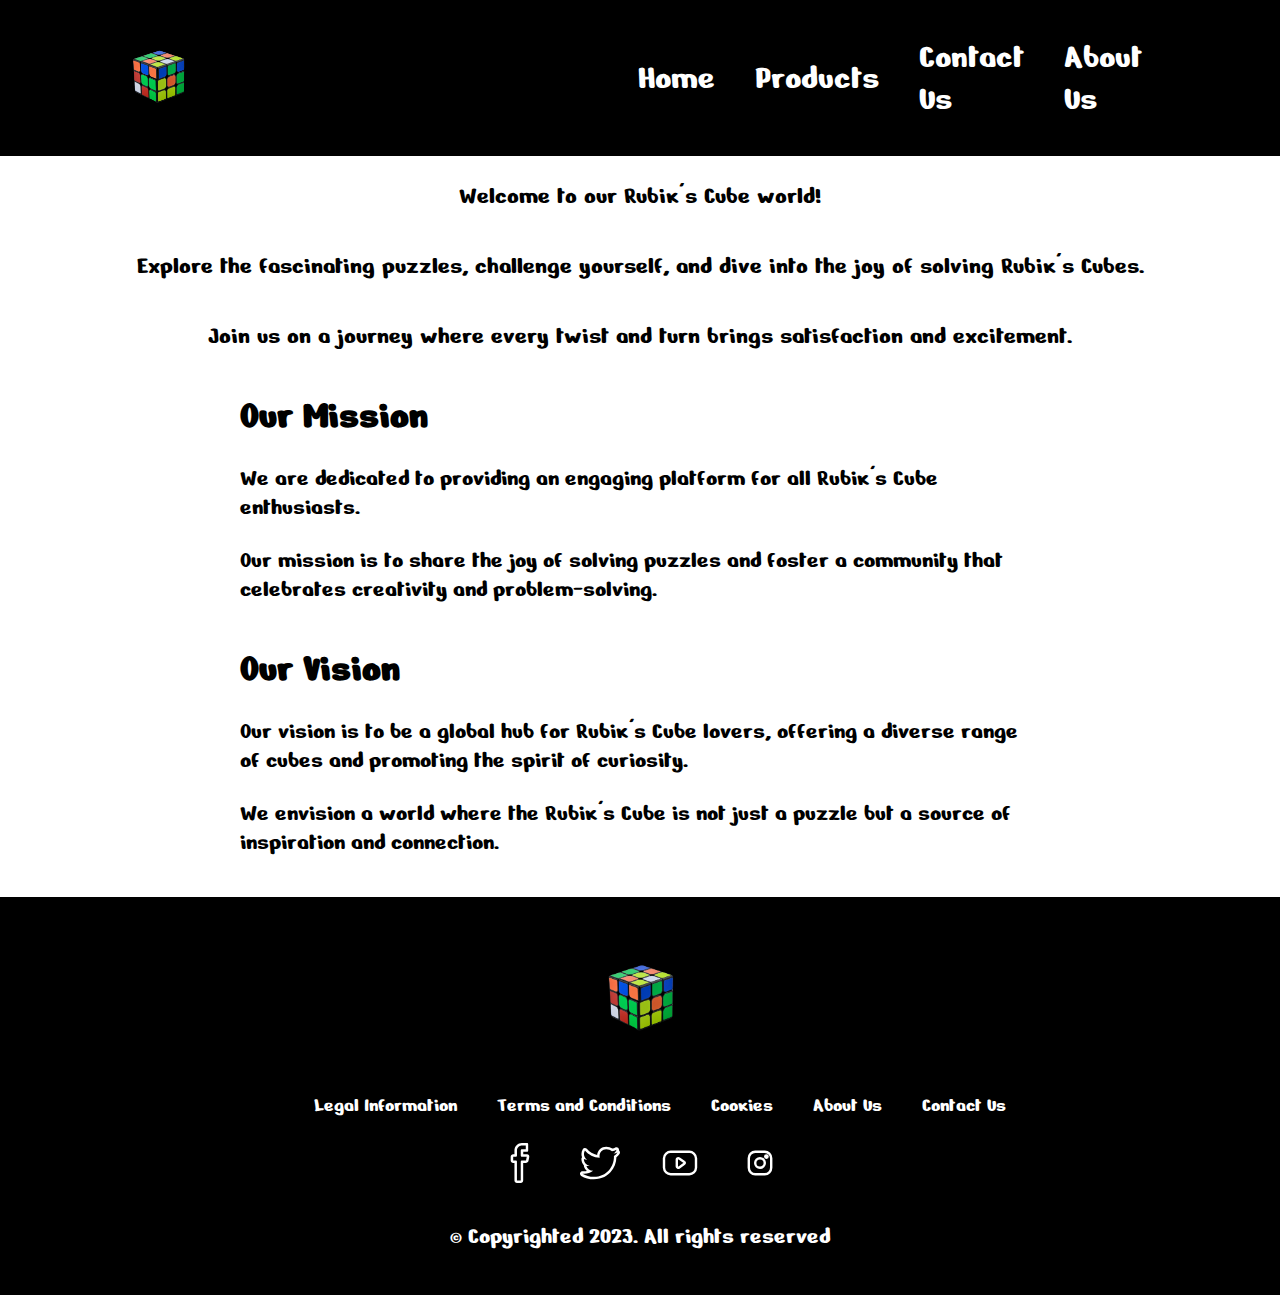
<file: Final Files/about.html>
<!DOCTYPE html>
<html lang="en">
<head>
    <meta charset="utf-8">
    <meta name="viewport" content="width=device-width">
    <title>About Us</title>
    <meta name="description" content="About Us page">
    <meta name="robots" content="noindex, nofollow">
    <link rel="preconnect" href="https://fonts.googleapis.com">
    <link rel="preconnect" href="https://fonts.gstatic.com" crossorigin>
    <link href="https://fonts.googleapis.com/css2?family=Nerko+One&display=swap" rel="stylesheet">
    <link rel="stylesheet" href="css/style.css">
    <script src="https://code.jquery.com/jquery-3.3.1.js"></script>
    <script src="script.js"></script>
</head>
<body>
<header class="header">
    <div class="logo">
        <a href="#"><img src="img/logo.png" alt="logo"></a>
    </div>
    <div class="menu-container">
        <menu class="menu">
            <li><a href="index.html">Home</a></li>
            <li><a href="product.html">Products</a></li>
            <li><a href="contact.html">Contact Us</a></li>
            <li><a href="about.html">About Us</a></li>
        </menu>
    </div>
</header>
<main>
    <section class="about-section">
        <div class="centered-paragraphs">
            <p>Welcome to our Rubik's Cube world!</p>
            <p>Explore the fascinating puzzles, challenge yourself, and dive into the joy of solving Rubik's Cubes.</p>
            <p>Join us on a journey where every twist and turn brings satisfaction and excitement.</p>
        </div>
        <div class="mission">
            <h3>Our Mission</h3>
            <p>We are dedicated to providing an engaging platform for all Rubik's Cube enthusiasts.</p>
            <p>Our mission is to share the joy of solving puzzles and foster a community that celebrates creativity and problem-solving.</p>
        </div>
        <div class="vision">
            <h3>Our Vision</h3>
            <p>Our vision is to be a global hub for Rubik's Cube lovers, offering a diverse range of cubes and promoting the spirit of curiosity.</p>
            <p>We envision a world where the Rubik's Cube is not just a puzzle but a source of inspiration and connection.</p>
        </div>
    </section>
</main>
<footer>
    <div class="logo-2">
        <a href="#"><img src="img/logo.png" alt="logo"></a>
    </div>
    <menu class="footer-links">
        <li><a href="abstract.html">Legal Information</a></li>
        <li><a href="abstract.html">Terms and Conditions</a></li>
        <li><a href="abstract.html">Cookies</a></li>
        <li><a href="about.html">About Us</a></li>
        <li><a href="contact.html">Contact Us</a></li>
    </menu>
    <div class="socials">
        <a href="abstract.html"><img src="img/facebook.svg" alt="Facebook Logo"></a>
        <a href="abstract.html"><img src="img/twitter.svg" alt="Twitter Logo"></a>
        <a href="abstract.html"><img src="img/youtube.svg" alt="YouTube Logo"></a>
        <a href="abstract.html"><img src="img/instagram.svg" alt="Instagram Logo"></a>
    </div>
    <p class="copyright">© Copyrighted 2023. All rights reserved</p>
</footer>
</body>
</html>
</file>
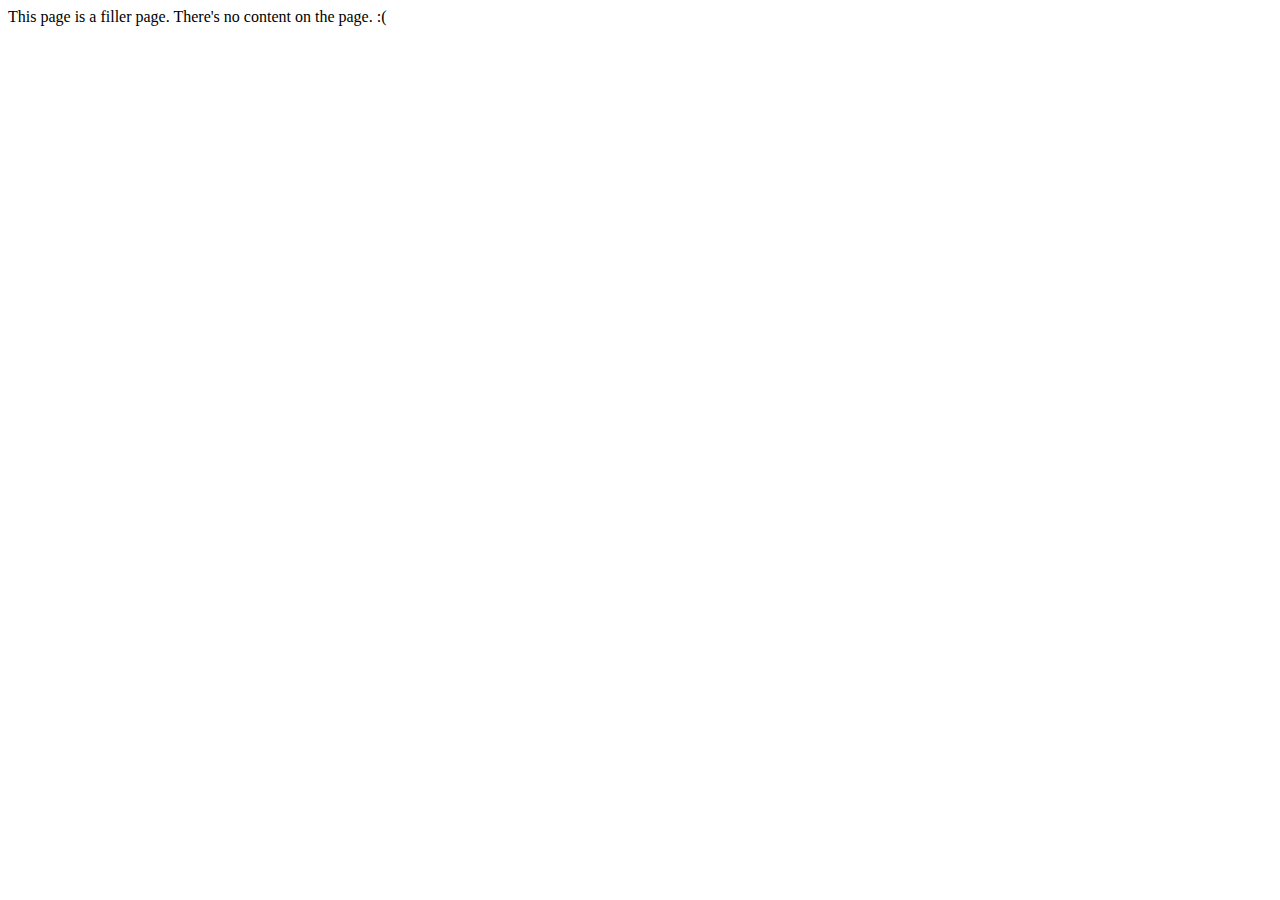
<file: Final Files/abstract.html>
<!DOCTYPE html>
<html lang="en">
<head>
    <meta charset="UTF-8">
    <title>Abstract Page</title>
</head>
<body>
This page is a filler page. There's no content on the page.

:(
</body>
</html>
</file>
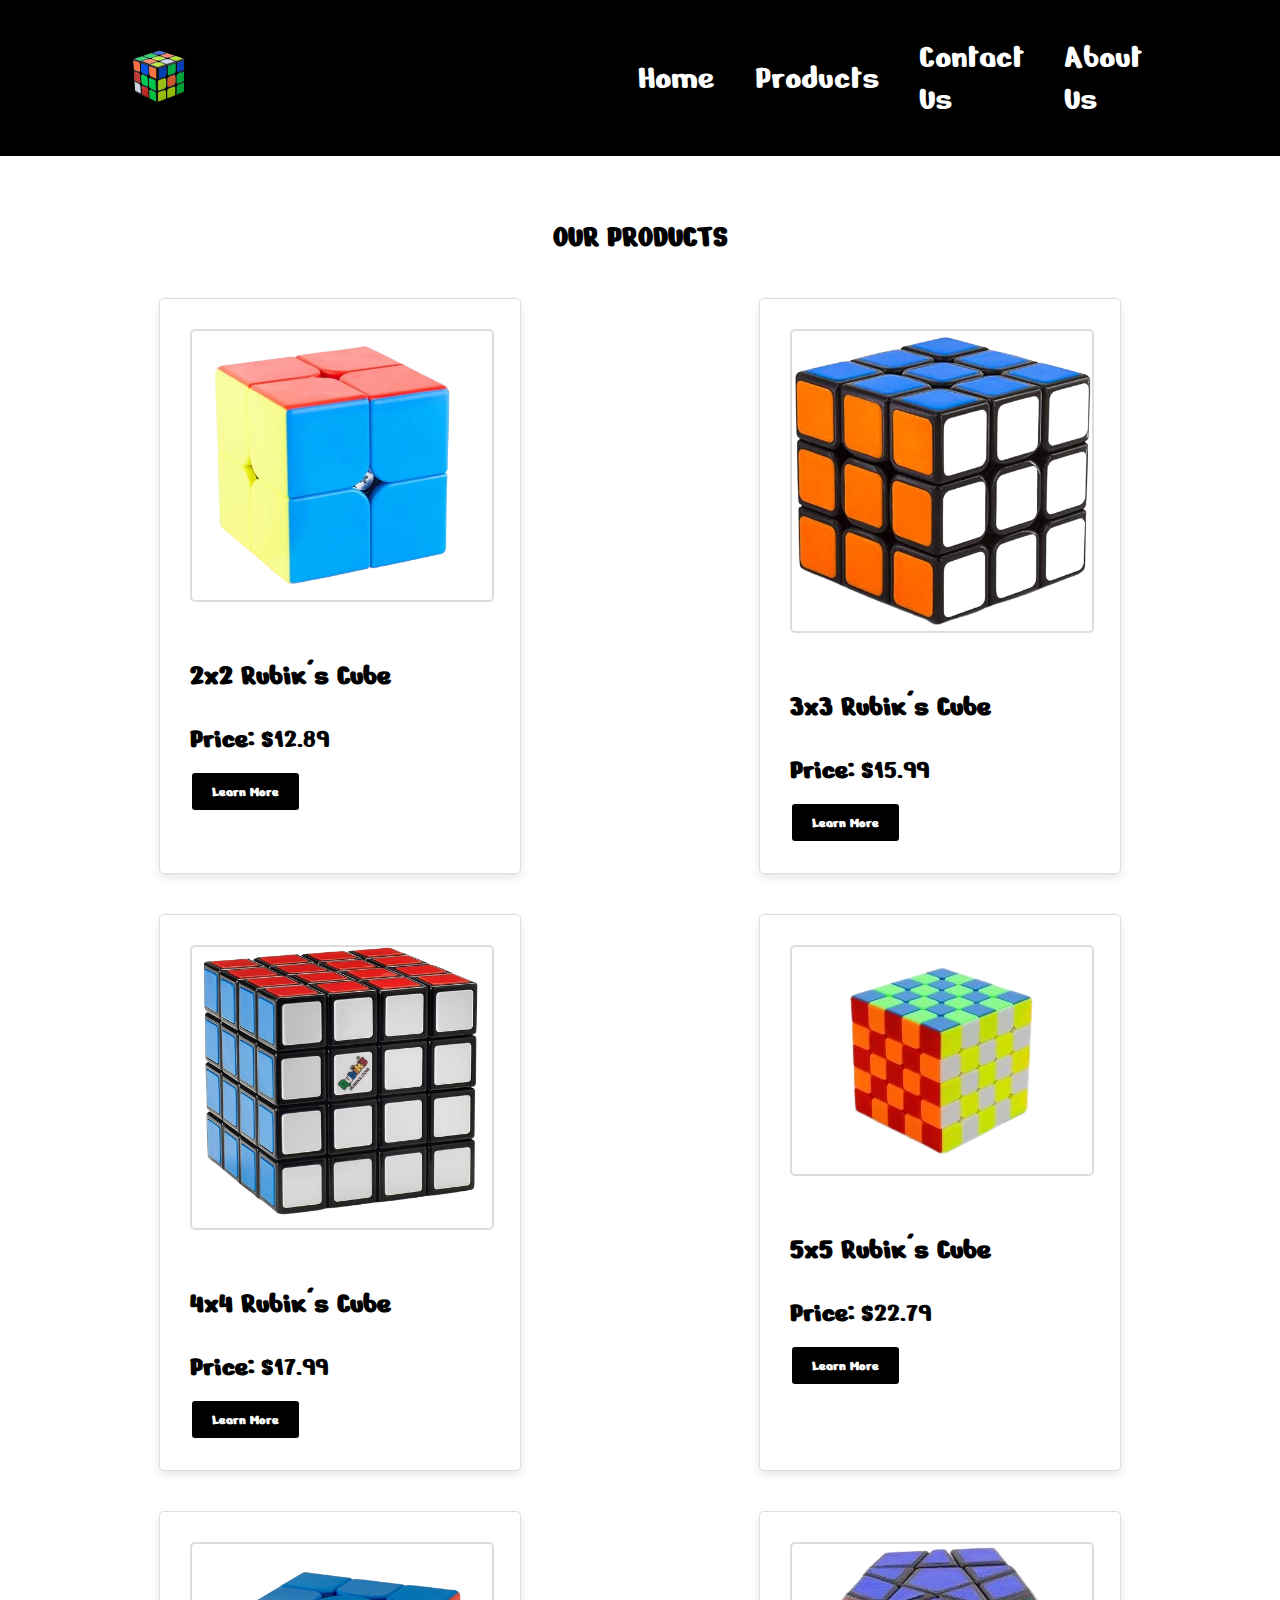
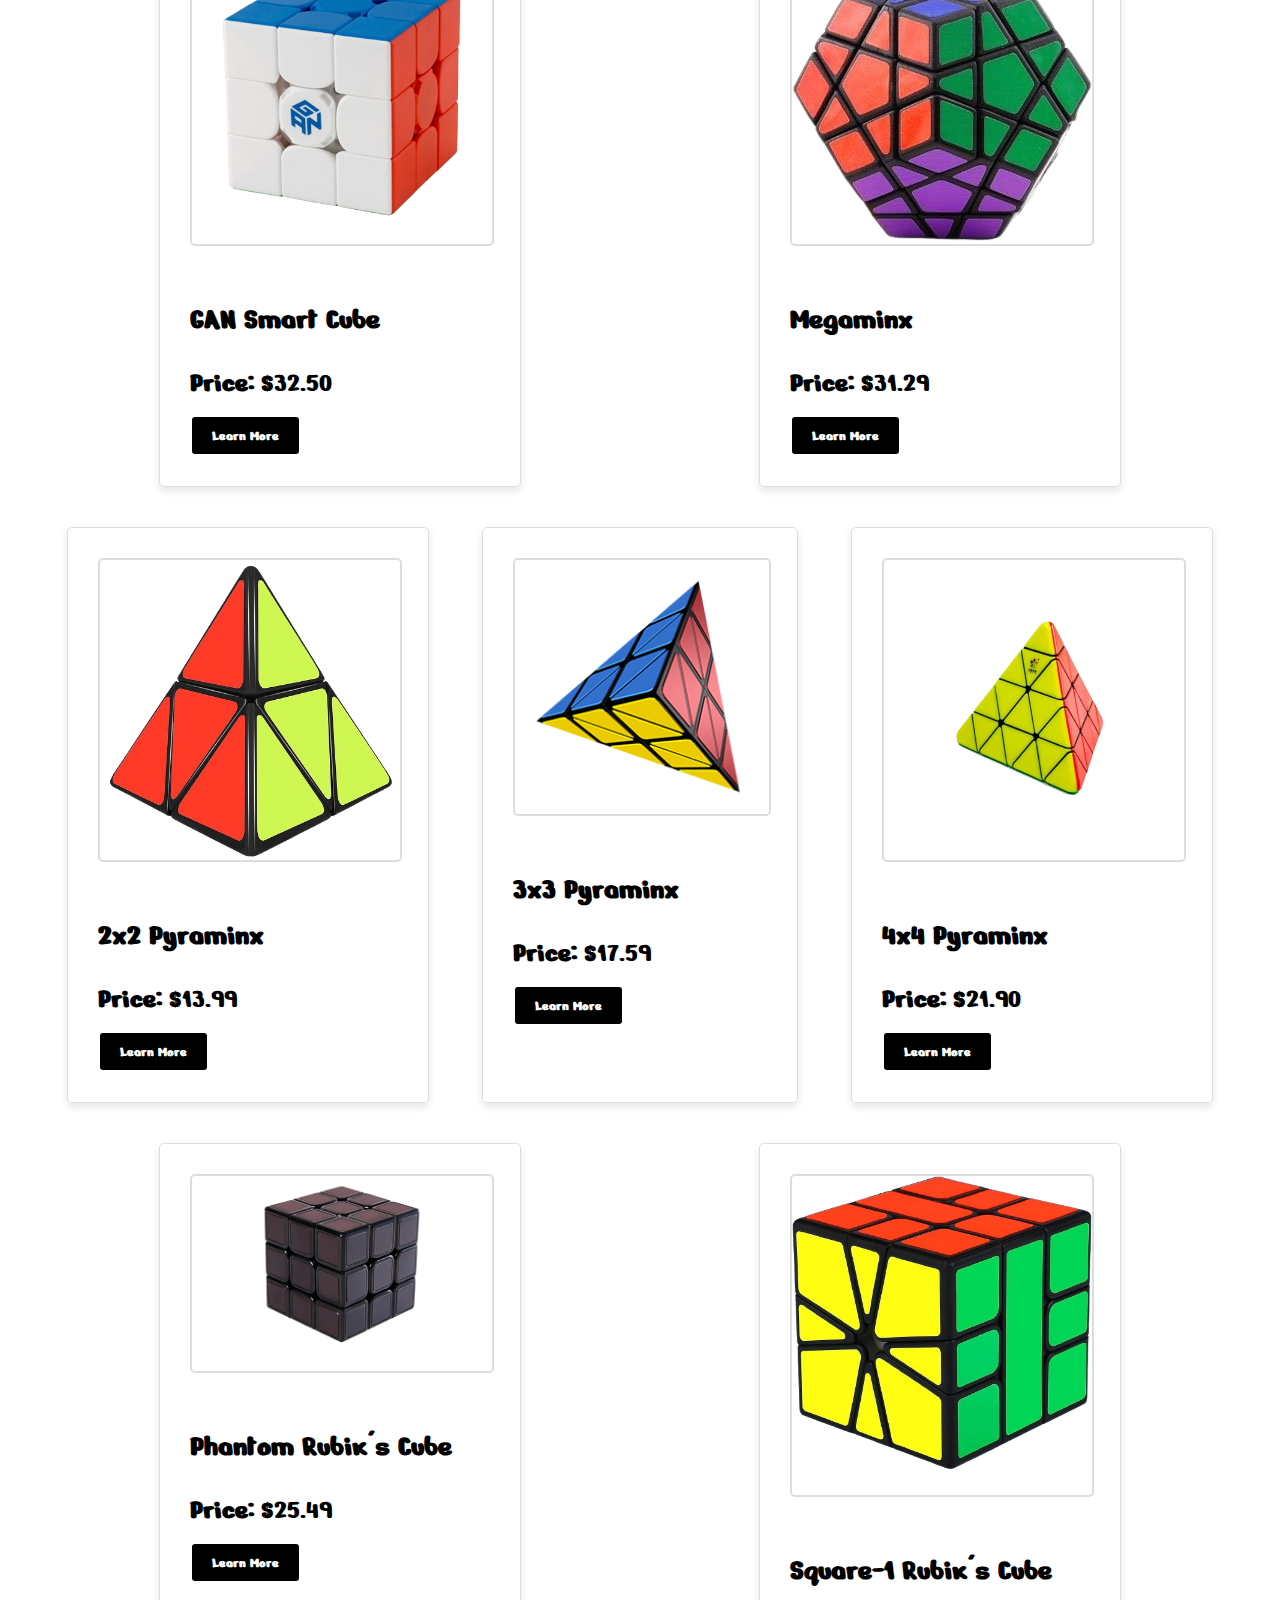
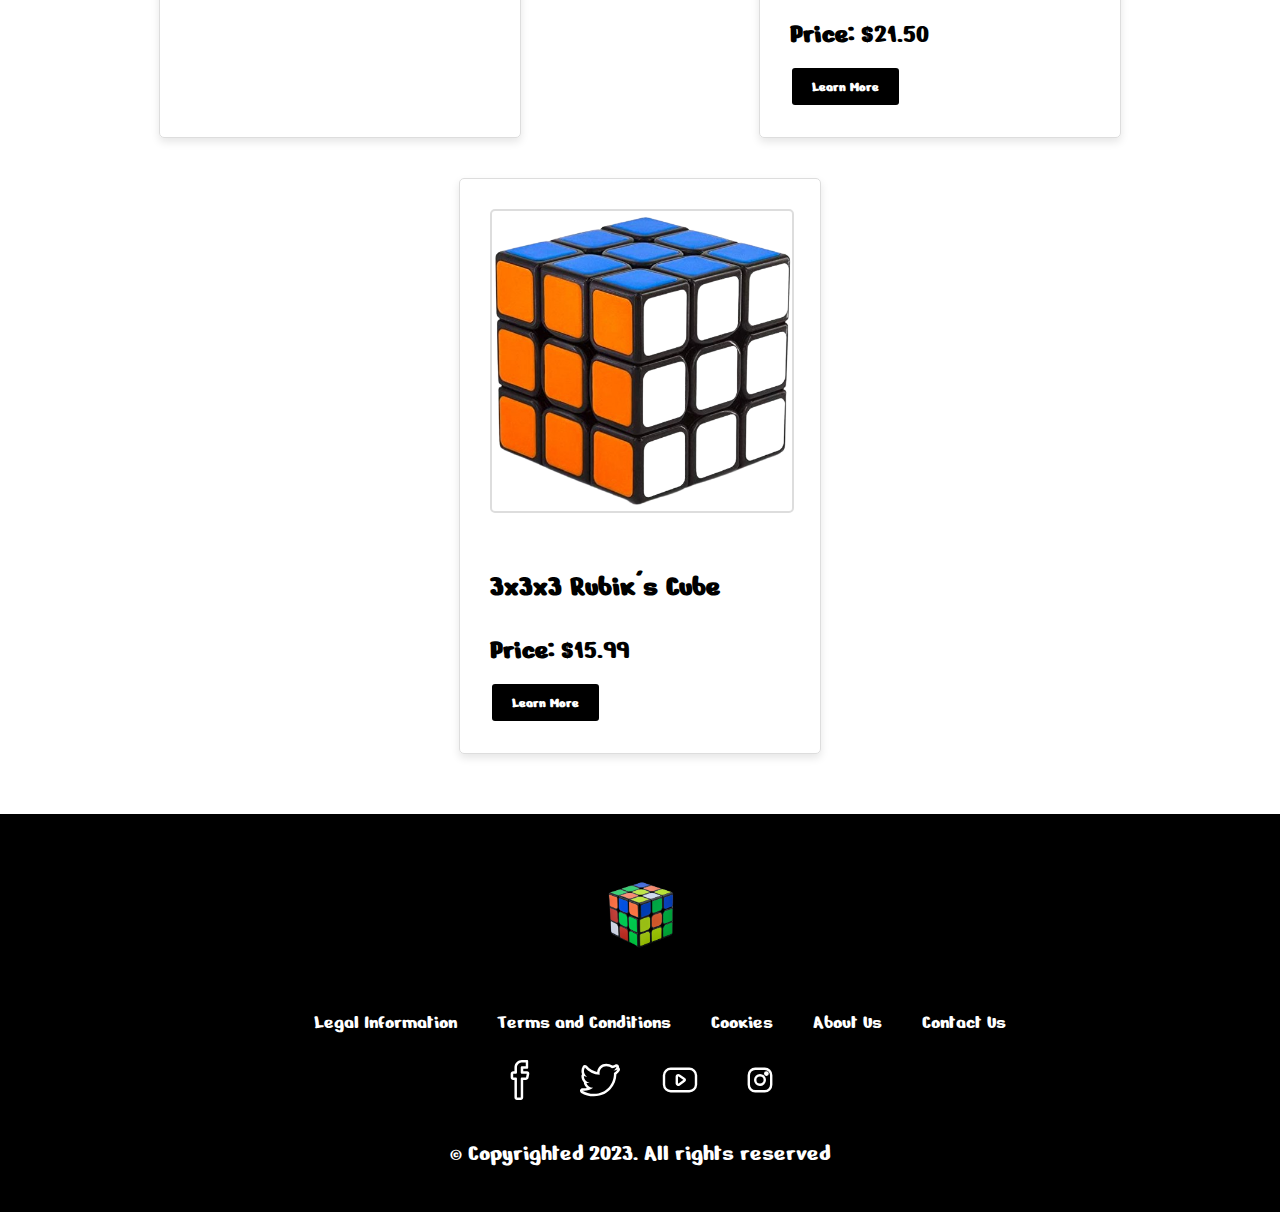
<file: Final Files/product.html>
<!doctype html>
<html lang="en">
<head>
    <meta charset="utf-8">
    <meta name="viewport" content="width=device-width">
    <title>Products</title>
    <meta name="description" content="Page contains all products available">
    <meta name="robots" content="noindex, nofollow">
    <link rel="preconnect" href="https://fonts.googleapis.com">
    <link rel="preconnect" href="https://fonts.gstatic.com" crossorigin>
    <link href="https://fonts.googleapis.com/css2?family=Nerko+One&display=swap" rel="stylesheet">
    <link rel="stylesheet" href="css/style.css">
    <script src="https://code.jquery.com/jquery-3.3.1.js">
    </script>
    <script src="script.js"></script>
</head>
<body>
<header class="header">
    <div class="logo">
        <a href="#"><img src="img/logo.png" alt="logo"></a>
    </div>
    <div class="menu-container">
        <menu class="menu">
            <li><a href="index.html">Home</a></li>
            <li><a href="product.html">Products</a></li>
            <li><a href="contact.html">Contact Us</a></li>
            <li><a href="about.html">About Us</a></li>
        </menu>
    </div>
</header>
<main>
    <section class="products-section">
        <h1>OUR PRODUCTS</h1>

        <div class="product-tiles">

            <div class="product">
                <img src="img/image7.png" alt="Product 1">
                <h3>2x2 Rubik's Cube</h3>
                <p><strong>Price:</strong> $12.89</p>
                <button class="button-1">Learn More</button>

                <div class="additional-info" style="display: none;">
                    <p>This is probably one of the easiest cube to solve.</p>
                </div>
            </div>

            <div class="product">
                <img src="img/image6.png" alt="Product 2">
                <h3>3x3 Rubik's Cube</h3>
                <p><strong>Price:</strong> $15.99</p>
                <button class="button-1">Learn More</button>

                <div class="additional-info" style="display: none;">
                    <p>This is the most famous Rubik's cube.</p>
                </div>
            </div>

            <div class="product">
                <img src="img/image5.png" alt="Product 3">
                <h3>4x4 Rubik's Cube</h3>
                <p><strong>Price:</strong> $17.99</p>
                <button class="button-1">Learn More</button>

                <div class="additional-info" style="display: none;">
                    <p>This is slightly more complicated than the 3x3 cube to solve.</p>
                </div>
            </div>

            <div class="product">
                <img src="img/image4.png" alt="Product 4">
                <h3>5x5 Rubik's Cube</h3>
                <p><strong>Price:</strong> $22.79</p>
                <button class="button-1">Learn More</button>

                <div class="additional-info" style="display: none;">
                    <p>This is more information about the product.</p>
                </div>
            </div>

            <div class="product">
                <img src="img/image8.png" alt="Product 5">
                <h3>GAN Smart Cube</h3>
                <p><strong>Price:</strong> $32.50</p>
                <button class="button-1">Learn More</button>

                <div class="additional-info" style="display: none;">
                    <p>This is more information about the product.</p>
                </div>
            </div>

            <div class="product">
                <img src="img/image9.png" alt="Product 6">
                <h3>Megaminx</h3>
                <p><strong>Price:</strong> $31.29</p>
                <button class="button-1">Learn More</button>

                <div class="additional-info" style="display: none;">
                    <p>This is more information about the product.</p>
                </div>
            </div>

            <div class="product">
                <img src="img/image10.png" alt="Product 7">
                <h3>2x2 Pyraminx</h3>
                <p><strong>Price:</strong> $13.99</p>
                <button class="button-1">Learn More</button>

                <div class="additional-info" style="display: none;">
                    <p>This is more information about the product.</p>
                </div>
            </div>

            <div class="product">
                <img src="img/image11.png" alt="Product 8">
                <h3>3x3 Pyraminx</h3>
                <p><strong>Price:</strong> $17.59</p>
                <button class="button-1">Learn More</button>

                <div class="additional-info" style="display: none;">
                    <p>This is more information about the product.</p>
                </div>
            </div>

            <div class="product">
                <img src="img/image12.png" alt="Product 9">
                <h3>4x4 Pyraminx</h3>
                <p><strong>Price:</strong> $21.90</p>
                <button class="button-1">Learn More</button>

                <div class="additional-info" style="display: none;">
                    <p>This is more information about the product.</p>
                </div>
            </div>

            <div class="product">
                <img src="img/image13.png" alt="Product 10">
                <h3>Phantom Rubik's Cube</h3>
                <p><strong>Price:</strong> $25.49</p>
                <button class="button-1">Learn More</button>

                <div class="additional-info" style="display: none;">
                    <p>This is more information about the product.</p>
                </div>
            </div>

            <div class="product">
                <img src="img/image14.png" alt="Product 11">
                <h3>Square-1 Rubik's Cube</h3>
                <p><strong>Price:</strong> $21.50</p>
                <button class="button-1">Learn More</button>

                <div class="additional-info" style="display: none;">
                    <p>This is more information about the product.</p>
                </div>
            </div>

            <div class="product">
                <img src="img/image6.png" alt="Product 1">
                <h3>3x3x3 Rubik's Cube</h3>
                <p><strong>Price:</strong> $15.99</p>
                <button class="button-1">Learn More</button>

                <div class="additional-info" style="display: none;">
                    <p>This is more information about the product.</p>
                </div>
            </div>
        </div>
    </section>
</main>
<footer>
    <div class="logo-2">
        <a href="#"><img src="img/logo.png" alt="logo"></a>
    </div>
    <menu class="footer-links">
        <li><a href="abstract.html">Legal Information</a></li>
        <li><a href="abstract.html">Terms and Conditions</a></li>
        <li><a href="abstract.html">Cookies</a></li>
        <li><a href="about.html">About Us</a></li>
        <li><a href="contact.html">Contact Us</a></li>
    </menu>
    <div class="socials">
        <a href="abstract.html"><img src="img/facebook.svg" alt="Facebook Logo"></a>
        <a href="abstract.html"><img src="img/twitter.svg" alt="Twitter Logo"></a>
        <a href="abstract.html"><img src="img/youtube.svg" alt="YouTube Logo"></a>
        <a href="abstract.html"><img src="img/instagram.svg" alt="Instagram Logo"></a>
    </div>
    <p class="copyright">© Copyrighted 2023. All rights reserved</p>
</footer>
</body>
</html>
</file>
<file: Final Files/css/style.css>
body {
    margin: 0;
    font-family: 'Nerko One', cursive;
}

header {
    display: flex;
    padding: 20px 5%;
    background-color: black;
    justify-content: center;
    align-items: center;
}

.logo a img {
    height: 80px;
    margin-right: 20px;
    padding: 0 200px;
}

.menu {
    list-style: none;
    display: flex;
    align-items: center;
    padding: 0 200px;
}

.menu > li {
    margin: 0 20px;
}

.menu > li > a {
    text-decoration: none;
    font-size: 35px;
    transition: color 0.3s;
    color: white;
}

.menu > li > a:hover{
    color: red;
}

.video {
    position: relative;
    overflow: hidden;
    padding: 0;
}

.backgroundVideo {
    width: 100%;
}

.textVideo {
    position: absolute;
    top: 50%;
    left: 50%;
    transform: translate(-50%, -50%);
    text-align: center;
    color: white;
    z-index: 1;
}

.backgroundVideoText h2 {
    font-size: 56px;
}

.backgroundVideoText p {
    padding: 20px;
    font-size: 50px;
}

.container-1, .container-2, .container-3, .container-4, .container-5 {
    display: flex;
    align-items: center;
    justify-content: center;
    padding: 40px;
}

.container-1 p, .container-2 p, .container-4 p, .container-5 p {
    padding: 30px 250px;
    text-align: center;
}

.container-1, .container-2, .container-3{
    padding: 60px 400px;
    height: 400px;
}

.container-4, .container-5{
    padding: 30px 300px;
}

.container-1, .container-2, .container-3 p{
    padding: 20px;
    font-size: 40px;
}

.container-4, .container-5 {
    flex-direction: column;
}

.container-4 p, .container-5 p {
    font-size: 36px;
}

.container-1{
    color: white;
    background-color: #00A23A;
}

.container-2{
    background-color: #F3DD38;
}

.container-3{
    background-color: #C3A3CE;
}

.container-4{
    background-color: #EF7D00;
}

.container-5{
    background-color: #8DAFE2;
}

/* Updated button styles */
.button-1 {
    padding: 15px 30px;
    font-family: 'Nerko One', cursive;
    font-size: 25px;
    font-weight: bold;
    text-align: center;
    text-decoration: none;
    cursor: pointer;
    transition: background-color 0.3s, color 0.3s, border 0.3s;
    color: white;
    background-color: black;
    border: none;
    border-radius: 10px;
    overflow: hidden;
}

.button-2 {
    padding: 15px 30px;
    font-family: 'Nerko One', cursive;
    font-size: 25px;
    font-weight: bold;
    text-align: center;
    text-decoration: none;
    cursor: pointer;
    transition: background-color 0.3s, color 0.3s, border 0.3s;
    color: black;
    background-color: white;
    border: none;
    border-radius: 10px;
    overflow: hidden;
}

.button-1:hover{
    background-color: white;
    color: black;
}

.button-2:hover {
    background-color: black;
    color: white;
}

/* Additional styles for the links within buttons */
.button-1 a,
.button-2 a {
    text-decoration: none;
    color: inherit;
    display: block;
    height: 100%;
}

.button-1 a:hover{
    color: black;
}

.button-2 a:hover {
    color: white;
}



/*Footer*/
footer {
    background-color: black;
    padding: 20px 5%;
}

.footer-links {
    display: flex;
    align-items: center;
    justify-content: center;
}

.footer-links > li {
    margin: 0 20px;
}

.footer-links > li > a {
    text-decoration: none;
    font-size: 20px;
    transition: color 0.3s;
    color: white;
}

.footer-links > li > a:hover{
    color: red;
}

.logo-2 a {
    height: 100px;
    display: flex;
    align-content: center;
    justify-content: center;
    padding: 30px;
}

.copyright {
    font-size: 24px;
    text-align: center;
    color: white;
}

/*Socials*/

.socials{
    display: flex;
    align-content: center;
    justify-content: center;
}

.socials > a{
    padding: 10px 20px;
}

.socials > a > img{
    height: 40px;
    fill: white;
}


/*Contact Form*/


.contact-section {
    text-align: center;
    padding: 40px;
    font-size: 40px;
}

.contact-form {
    max-width: 600px;
    margin: 0 auto;
}

.contact-form label {
    display: block;
    margin-bottom: 10px;
    font-size: 30px;
}

.contact-form input,
.contact-form textarea {
    width: 100%;
    padding: 10px;
    margin-bottom: 20px;
    font-size: 16px;
}

.contact-form textarea {
    resize: vertical;
}

.contact-form button {
    padding: 15px 30px;
    font-size: 18px;
    font-weight: bold;
    text-align: center;
    text-decoration: none;
    cursor: pointer;
    transition: background-color 0.3s, color 0.3s, border 0.3s;
    border: 2px solid #fff;
    color: white;
    background-color: black;
    border-radius: 5px;
    overflow: hidden;
}

.contact-form button:hover {
    background-color: red;
    color: #333;
}

/*Products Page*/

.products-section {
    text-align: center;
    padding: 40px;
}

.product-tiles {
    display: flex;
    flex-wrap: wrap;
    justify-content: space-around;
}

.product {
    max-width: 300px;
    margin: 20px;
    text-align: left;
    border: 1px solid #ddd;
    border-radius: 5px;
    padding: 30px;
    box-shadow: 0 4px 8px rgba(0, 0, 0, 0.1);
}

.product img {
    width: 100%;
    height: auto;
    border: 2px solid #ddd;
    border-radius: 5px;
    margin-bottom: 20px;
}

.product h3 {
    font-size: 30px;
    margin-bottom: 10px;
}

.product p {
    font-size: 28px;
    margin-bottom: 15px;
}

.product button {
    padding: 10px 20px;
    font-size: 14px;
    font-weight: bold;
    text-align: center;
    text-decoration: none;
    cursor: pointer;
    transition: background-color 0.3s, color 0.3s, border 0.3s;
    border: 2px solid #fff;
    color: #fff;
    background-color: black;
    border-radius: 5px;
    overflow: hidden;
}

.product button:hover {
    background-color: red;
    color: #333;
}

/*About Page*/

.centered-paragraphs p{
    text-align: center;
    font-size: 25px;
    margin-bottom: 40px;
}

.mission,
.vision {
    max-width: 800px;
    margin: 0 auto 40px;
}

.mission h3,
.vision h3 {
    font-size: 40px;
    margin-bottom: 20px;
}

.mission p,
.vision p {
    font-size: 24px;
    margin-bottom: 20px;
}

/*Major viewports*/

@media only screen and (max-width: 600px) {
    body{
        width: 600px;
    }
    header {
        display: flex;
        padding: 5px 1%;
        background-color: black;
        justify-content: center;
        align-items: center;
    }
    .logo a img {
        height: 40px;
        margin-right: 5px;
        padding: 0 30px;
    }
    .menu {
        list-style: none;
        display: flex;
        align-items: center;
        padding: 0 35px;
    }
    .menu > li > a {
        text-decoration: none;
        font-size: 15px;
        transition: color 0.3s;
        color: white;
    }
    .backgroundVideoText h2 {
        font-size: 20px;
    }
    .backgroundVideoText p {
        padding: 20px;
        font-size: 15px;
    }
    .container-1, .container-2, .container-3, .container-4, .container-5 {
        display: flex;
        align-items: center;
        justify-content: center;
        padding: 10px;
    }

    .container-1 img, .container-2 img, .container-3 img, .container-4 img, .container-5 img{
        height: 100px;
    }

    .container-1 p, .container-2 p, .container-4 p, .container-5 p {
        padding: 5px 10px;
        text-align: center;
    }

    .container-1, .container-2, .container-3{
        padding: 20px 40px;
        height: 200px;
    }

    .container-4, .container-5{
        padding: 15px 30px;
    }

    .container-1, .container-2, .container-3 p{
        padding: 10px;
        font-size: 20px;
    }
    .container-4, .container-5{
        padding: 15px 100px;
    }
    .container-4 p, .container-5 p {
        font-size: 15px;
    }
    .button-1 {
        padding: 5px 10px;
        font-size: 10px;
    }

    .button-2 {
        padding: 5px 10px;
        font-family: 'Nerko One', cursive;
        font-size: 10px;
    }
    .logo-2 a img {
        height: 50px;
        margin-right: 5px;
        padding: 0 35px;
    }
    .footer-links > li {
        margin: 0 3px;
    }

    .footer-links > li > a {
        text-decoration: none;
        font-size: 10px;
        transition: color 0.3s;
        color: white;
    }
    .socials > a{
        padding: 5px 10px;
    }

    .socials > a > img{
        height: 13px;
        fill: white;
    }
    .copyright {
        font-size: 10px;
    }
    centered-paragraphs p{
        text-align: center;
        font-size: 20px;
        margin-bottom: 20px;
    }

    .mission,
    .vision {
        max-width: 600px;
        margin: 5px auto 30px;
    }

    .mission h3,
    .vision h3 {
        font-size: 20px;
        margin-bottom: 5px;
    }

    .mission p,
    .vision p {
        font-size: 18px;
        margin-bottom: 10px;
    }
}
@media only screen and (min-width: 601px) and (max-width: 1024px) {
    body{
        width: 1014px;
    }
    header {
        display: flex;
        padding: 10px 3%;
        background-color: black;
        justify-content: center;
        align-items: center;
    }
    .logo a img {
        height: 60px;
        margin-right: 8px;
        padding: 0 45px;
    }
    .menu {
        list-style: none;
        display: flex;
        align-items: center;
        padding: 0 45px;
    }
    .menu > li > a {
        text-decoration: none;
        font-size: 25px;
        transition: color 0.3s;
        color: white;
    }
    .backgroundVideoText h2 {
        font-size: 30px;
    }
    .backgroundVideoText p {
        padding: 25px;
        font-size: 25px;
    }
    .container-1, .container-2, .container-3, .container-4, .container-5 {
        display: flex;
        align-items: center;
        justify-content: center;
        padding: 15px;
    }

    .container-1 img, .container-2 img, .container-3 img, .container-4 img, .container-5 img{
        height: 150px;
    }

    .container-1 p, .container-2 p, .container-4 p, .container-5 p {
        padding: 10px 15px;
        text-align: center;
    }

    .container-1, .container-2, .container-3{
        padding: 25px 50px;
        height: 250px;
    }

    .container-4, .container-5{
        padding: 20px 40px;
    }

    .container-1, .container-2, .container-3 p{
        padding: 15px;
        font-size: 30px;
    }
    .container-4, .container-5{
        padding: 20px 150px;
    }
    .container-4 p, .container-5 p {
        font-size: 30px;
    }
    .button-1 {
        padding: 10px 15px;
        font-size: 25px;
        text-align: center;
        text-decoration: none;
        cursor: pointer;
        transition: background-color 0.3s, color 0.3s, border 0.3s;
        color: white;
        background-color: black;
        border: none;
        border-radius: 5px;
        overflow: hidden;
    }

    .button-2 {
        padding: 10px 20px;
        font-family: 'Nerko One', cursive;
        font-size: 25px;
        font-weight: bold;
        text-align: center;
        text-decoration: none;
        cursor: pointer;
        transition: background-color 0.3s, color 0.3s, border 0.3s;
        color: black;
        background-color: white;
        border: none;
        border-radius: 5px;
        overflow: hidden;
    }
    .logo-2 a img {
        height: 60px;
        margin-right: 10px;
        padding: 0 40px;
    }
    .footer-links > li {
        margin: 0 5px;
    }

    .footer-links > li > a {
        text-decoration: none;
        font-size: 25px;
        transition: color 0.3s;
        color: white;
    }
    .socials > a{
        padding: 10px 20px;
    }

    .socials > a > img{
        height: 25px;
        fill: white;
    }
    .copyright {
        font-size: 20px;
    }
    centered-paragraphs {
        text-align: center;
        font-size: 30px;
        margin-bottom: 30px;
    }

    .mission,
    .vision {
        max-width: 600px;
        margin: 0 auto 40px;
    }

    .mission h3,
    .vision h3 {
        font-size: 20px;
        margin-bottom: 10px;
    }

    .mission p,
    .vision p {
        font-size: 15px;
        margin-bottom: 10px;
    }
}
</file>
